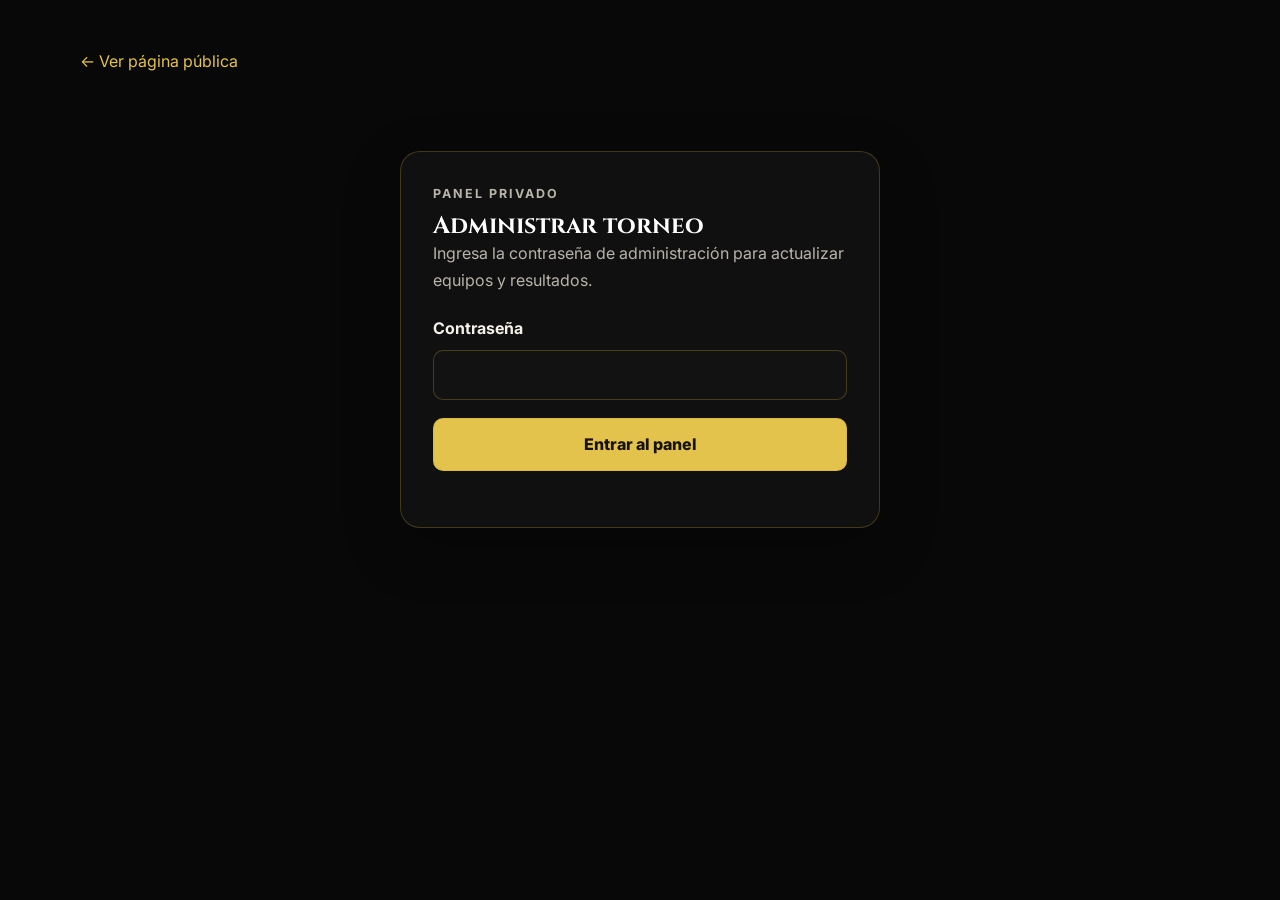
<file: admin.html>
<!doctype html>
<html lang="es">
<head>
    <meta charset="UTF-8">
    <meta name="viewport" content="width=device-width, initial-scale=1.0">
    <meta name="robots" content="noindex, nofollow">
    <title>Administrar torneo | Valhalla</title>
    <link rel="preconnect" href="https://fonts.googleapis.com">
    <link rel="preconnect" href="https://fonts.gstatic.com" crossorigin>
    <link href="https://fonts.googleapis.com/css2?family=Cinzel:wght@600;700;800&family=Inter:wght@400;500;600;700&display=swap" rel="stylesheet">
    <link rel="stylesheet" href="css/style.css">
    <link rel="stylesheet" href="css/admin.css">
</head>
<body class="admin-body">
    <main class="admin-shell">
        <a class="admin-back" href="/">← Ver página pública</a>

        <section id="loginPanel" class="admin-card admin-login">
            <p class="admin-eyebrow">PANEL PRIVADO</p>
            <h1>Administrar torneo</h1>
            <p>Ingresa la contraseña de administración para actualizar equipos y resultados.</p>
            <form id="loginForm">
                <label for="password">Contraseña</label>
                <input id="password" name="password" type="password" autocomplete="current-password" required>
                <button class="admin-primary" type="submit">Entrar al panel</button>
                <p id="loginMessage" class="admin-message" aria-live="polite"></p>
            </form>
        </section>

        <section id="dashboard" class="admin-dashboard" hidden>
            <header class="admin-header">
                <div>
                    <p class="admin-eyebrow">VALHALLA TOURNAMENT</p>
                    <h1>Resultados y brackets</h1>
                </div>
                <button id="logoutButton" class="admin-secondary" type="button">Cerrar sesión</button>
            </header>

            <section class="admin-card">
                <h2>Equipos</h2>
                <p>Esta es la lista central de participantes: escribe aquí su nombre y foto. El calendario y la sección pública usan la misma información. Los logos actuales ya están guardados dentro del sitio para que todos puedan verlos.</p>
                <div id="teamEditor" class="team-editor"></div>
            </section>

            <section class="admin-card">
                <h2>Calendario y transmisiones</h2>
                <p>Actualiza fecha, selecciona los equipos ya registrados y escribe el canal de Twitch. Cuando ese canal esté transmitiendo, el público verá <strong>EN VIVO</strong> y podrá abrirlo.</p>
                <div id="scheduleEditor" class="schedule-editor"></div>
            </section>

            <section class="admin-card">
                <h2>Rivales del pase a perdedores</h2>
                <p>El primer equipo se llena con el perdedor de la ronda inicial. Aquí eliges el segundo rival de cada pase; puedes seleccionar el equipo de reposición en todos los enfrentamientos que quieras.</p>
                <div id="passOpponentEditor" class="pass-opponent-editor"></div>
            </section>

            <section class="admin-card">
                <h2>Final de Perdedores Low Elo</h2>
                <p id="lowLoserFinalistHelp">Los dos finalistas se asignan automáticamente según los resultados del Pase Low.</p>
                <div id="lowLoserFinalistEditor"></div>
            </section>

            <section class="admin-card">
                <h2>Resultados</h2>
                <p>Los encuentros futuros se desbloquean cuando sus equipos ya estén definidos. Los cuadros de perdedores reciben solo las derrotas de la primera ronda.</p>
                <div id="matchEditor" class="match-editor"></div>
            </section>

            <section class="admin-card">
                <h2>Acomodo visual de brackets</h2>
                <p>Usa píxeles positivos para mover a la derecha o abajo; negativos para izquierda o arriba. Cada título amarillo y cada enfrentamiento se mueve de forma independiente.</p>
                <div id="layoutEditor" class="layout-editor"></div>
            </section>

            <button id="saveButton" class="admin-primary admin-save" type="button">Guardar cambios públicos</button>
            <p id="saveMessage" class="admin-message" aria-live="polite"></p>
        </section>
    </main>
    <script src="js/admin.js"></script>
</body>
</html>
</file>
<file: css/style.css>
/*==================================================
                GOOGLE FONTS
==================================================*/

:root {

    /*==============================
            COLORS
    ==============================*/

    --color-bg: #050505;
    --color-bg-secondary: #0d0d0d;
    --color-surface: rgba(20, 20, 20, 0.88);
    --color-surface-hover: rgba(30, 30, 30, 0.95);

    --color-primary: #d4af37;
    --color-primary-dark: #9c7920;
    --color-primary-light: #f4d979;

    --color-accent: #9f1f1f;
    --color-accent-light: #cf3b3b;

    --color-white: #ffffff;
    --color-text: #ededed;
    --color-text-muted: #b3b3b3;
    --color-border: rgba(212, 175, 55, 0.15);

    /*==============================
            TYPOGRAPHY
    ==============================*/

    --font-title: "Cinzel", serif;
    --font-body: "Inter", sans-serif;

    --fs-hero: clamp(3rem, 7vw, 6.5rem);
    --fs-title: clamp(2rem, 4vw, 4rem);
    --fs-subtitle: 1rem;
    --fs-body: 1rem;
    --fs-small: .875rem;

    --fw-light: 300;
    --fw-regular: 400;
    --fw-medium: 500;
    --fw-semibold: 600;
    --fw-bold: 700;
    --fw-black: 800;

    /*==============================
            SPACING
    ==============================*/

    --section-padding: 130px;
    --container-width: 1320px;

    --radius-xs: 8px;
    --radius-sm: 12px;
    --radius-md: 18px;
    --radius-lg: 28px;
    --radius-xl: 40px;

    /*==============================
            SHADOWS
    ==============================*/

    --shadow-soft:
        0 10px 35px rgba(0, 0, 0, .30);

    --shadow-card:
        0 18px 50px rgba(0, 0, 0, .45);

    --shadow-gold:
        0 0 20px rgba(212, 175, 55, .18);

    --shadow-gold-strong:
        0 0 35px rgba(212, 175, 55, .35);

    /*==============================
            TRANSITIONS
    ==============================*/

    --transition-fast: .25s ease;
    --transition: .35s ease;
    --transition-slow: .55s ease;

}


/*==================================================
                    RESET
==================================================*/

*,
*::before,
*::after {

    margin: 0;
    padding: 0;

    box-sizing: border-box;

}

html {

    scroll-behavior: smooth;
    scroll-padding-top: 90px;

}

body {

    overflow-x: hidden;

}

img {

    display: block;
    max-width: 100%;

}

picture {

    display: block;

}

a {

    color: inherit;
    text-decoration: none;

}

button,
input,
textarea,
select {

    font: inherit;
    border: none;
    outline: none;

}

button {

    cursor: pointer;
    background: transparent;

}

ul,
ol {

    list-style: none;

}

section {

    position: relative;

}

::selection {

    color: #000;
    background: var(--color-primary);

}


/*==================================================
                SCROLLBAR
==================================================*/

::-webkit-scrollbar {

    width: 10px;

}

::-webkit-scrollbar-track {

    background: #080808;

}

::-webkit-scrollbar-thumb {

    background: linear-gradient(
        180deg,
        var(--color-primary),
        var(--color-primary-dark)
    );

    border-radius: 999px;
    border: 2px solid #080808;

}

::-webkit-scrollbar-thumb:hover {

    background: var(--color-primary-light);

}


/*==================================================
                    BODY
==================================================*/

body {

    font-family: var(--font-body);
    font-size: var(--fs-body);
    font-weight: var(--fw-regular);

    line-height: 1.7;
    color: var(--color-text);

    background:
        radial-gradient(circle at top,
            rgba(212,175,55,.08),
            transparent 30%),
        radial-gradient(circle at bottom,
            rgba(159,31,31,.05),
            transparent 35%),
        var(--color-bg);

    min-height: 100vh;

    -webkit-font-smoothing: antialiased;
    -moz-osx-font-smoothing: grayscale;

    text-rendering: optimizeLegibility;

}


/*==================================================
                GLOBAL BACKGROUND
==================================================*/

.background {

    position: fixed;
    inset: 0;

    pointer-events: none;
    z-index: -2;

    background:
        radial-gradient(circle at center,
            rgba(212,175,55,.03),
            transparent 40%),
        linear-gradient(
            to bottom,
            rgba(255,255,255,.015),
            transparent 20%,
            transparent 80%,
            rgba(255,255,255,.015)
        );

}

.background::before {

    content: "";

    position: absolute;
    inset: 0;

    background-image:

        linear-gradient(
            rgba(255,255,255,.015) 1px,
            transparent 1px
        ),

        linear-gradient(
            90deg,
            rgba(255,255,255,.015) 1px,
            transparent 1px
        );

    background-size: 80px 80px;

    opacity: .20;

}

.background::after {

    content: "";

    position: absolute;

    inset: 0;

    background:

        radial-gradient(
            circle,
            transparent 0%,
            rgba(0,0,0,.15) 60%,
            rgba(0,0,0,.75) 100%
        );

}


/*==================================================
                TYPOGRAPHY
==================================================*/

h1,
h2,
h3,
h4,
h5,
h6 {

    font-family: var(--font-title);

    font-weight: var(--fw-bold);

    color: var(--color-white);

    line-height: 1.15;

}

p {

    color: var(--color-text-muted);

}


/*==================================================
                CONTAINER
==================================================*/

.container {

    width: min(
        calc(100% - 48px),
        var(--container-width)
    );

    margin-inline: auto;

}

section {

    padding-block: var(--section-padding);

}

@media (max-width: 992px) {

    :root {

        --section-padding: 100px;

    }

}

@media (max-width: 768px) {

    :root {

        --section-padding: 80px;

    }

    .container {

        width: min(
            calc(100% - 32px),
            var(--container-width)
        );

    }

}

@media (max-width: 480px) {

    .container {

        width: calc(100% - 24px);

    }

}

/*==================================================
                    NAVBAR
==================================================*/

.navbar {

    position: fixed;

    top: 0;
    left: 0;

    width: 100%;

    z-index: 999999;

    padding: 22px 0;

    border-bottom: 1px solid transparent;

    background: #050505;

}

.navbar.scrolled {

    padding: 14px 0;

    background: #050505;

    backdrop-filter: none;

    border-bottom: 1px solid var(--color-border);

    box-shadow:
        0 18px 45px rgba(0, 0, 0, .45);

}


.navbar::before {

    content: "";

    position: absolute;

    inset: 0;

    z-index: -1;

    background:

        linear-gradient(
            90deg,
            transparent,
            rgba(212,175,55,.05),
            transparent
        );

    opacity: 0;

    pointer-events: none;

}


.navbar.scrolled::before {

    opacity: 1;

}


.navbar-container {

    position: relative;

    z-index: 1;

    display: flex;

    align-items: center;

    justify-content: space-between;

    gap: 40px;

}

/*==================================================
            NAVBAR — CAPA SUPERIOR ABSOLUTA
==================================================*/

.navbar {

    position: fixed;

    top: 0;
    left: 0;

    width: 100%;

    z-index: 999999 !important;

    background: #050505 !important;

}

/*==================================================
                    LOGO
==================================================*/

.logo {

    display: flex;

    align-items: center;

    gap: 18px;

    flex-shrink: 0;

}

.logo img {

    width: 200px;
    height: 200px;

    object-fit: contain;

    filter:
        drop-shadow(0 0 12px rgba(212,175,55,.18));

    transition:
        transform .45s ease,
        filter .45s ease;

}

.logo:hover img {

    transform:
        rotate(-6deg)
        scale(1.05);

    filter:
        drop-shadow(0 0 18px rgba(212,175,55,.40));

}

.logo h1 {

    font-size: clamp(1.8rem,2vw,2.6rem);

    letter-spacing: 2px;

    margin-bottom: 2px;

}

.logo span {

    display: block;

    font-size: .95rem;

    color: var(--color-text-muted);

    letter-spacing: .5px;

}

/*==================================================
                NAVIGATION LINKS
==================================================*/

.nav-links {

    display: flex;

    align-items: center;

    gap: 12px;

}

.nav-links li {

    position: relative;

}

.nav-links a {

    position: relative;

    display: inline-flex;

    align-items: center;
    justify-content: center;

    padding: 12px 18px;

    font-size: .95rem;

    font-weight: var(--fw-semibold);

    letter-spacing: .3px;

    color: var(--color-text);

    transition:

        color var(--transition),
        transform var(--transition);

}

.nav-links a::before {

    content: "";

    position: absolute;

    left: 50%;
    bottom: 2px;

    transform:
        translateX(-50%)
        scaleX(0);

    width: 75%;
    height: 2px;

    border-radius: 999px;

    background:

        linear-gradient(
            90deg,
            transparent,
            var(--color-primary),
            transparent
        );

    transform-origin: center;

    transition:
        transform .35s ease;

}

.nav-links a::after {

    content: "";

    position: absolute;

    inset: 6px;

    border-radius: 999px;

    background:

        radial-gradient(
            circle,
            rgba(212,175,55,.10),
            transparent 75%
        );

    opacity: 0;

    transition: opacity .35s ease;

    z-index: -1;

}

.nav-links a:hover {

    color: var(--color-primary);

    transform: translateY(-2px);

}

.nav-links a:hover::before {

    transform:
        translateX(-50%)
        scaleX(1);

}

.nav-links a:hover::after {

    opacity: 1;

}

.nav-links a.hover {

    color: var(--color-primary);

}

.nav-links a.hover::before {

    transform:
        translateX(-50%)
        scaleX(1);

}


/*==================================================
                MOBILE PLACEHOLDERS
==================================================*/

.menu-toggle {

    display: none;

    width: 50px;
    height: 50px;

    border-radius: 12px;

    align-items: center;
    justify-content: center;

    color: var(--color-primary);

    background: rgba(255,255,255,.03);

    border: 1px solid var(--color-border);

    transition: var(--transition);

}

.menu-toggle:hover {

    background: rgba(212,175,55,.08);

    border-color: rgba(212,175,55,.35);

}

.menu-toggle i {

    font-size: 1.2rem;

}


/*==================================================
                RESPONSIVE NAVBAR
==================================================*/

@media (max-width:1100px){

    .navbar-container{

        gap:25px;

    }

    .logo img{

        width:60px;
        height:60px;

    }

    .logo h1{

        font-size:1.8rem;

    }

    .nav-links{

        gap:2px;

    }

    .nav-links a{

        padding:12px 14px;
        font-size:.9rem;

    }

}

@media (max-width:880px){

    .navbar{

        padding:18px 0;

    }

    .navbar-container{

        flex-direction:column;

        gap:18px;

    }

    .nav-links{

        flex-wrap:wrap;

        justify-content:center;

    }

}

@media (max-width:640px){

    .navbar{

        padding:12px 0;

    }

    .navbar-container{

        gap:10px;

    }

    .logo{

        flex-direction:row;

        gap:12px;

    }

    .logo img{

        width:44px;
        height:44px;

    }

    .logo h1{

        font-size:1.65rem;

    }

    .logo span{

        font-size:.88rem;

    }

    .nav-links{

        display:grid;

        grid-template-columns:repeat(4, minmax(0, 1fr));

        width:100%;

        gap:0;

    }

    .nav-links li{

        min-width:0;

    }

    .nav-links a{

        display:flex;

        width:100%;

        padding:10px 2px;

        font-size:clamp(.72rem, 3.4vw, .85rem);

        white-space:nowrap;

    }

}

/*==================================================
                    HERO
==================================================*/

.hero {

    position: relative;

    display: flex;

    align-items: center;

    justify-content: center;

    min-height: 100vh;

    overflow: hidden;

    isolation: isolate;

    padding-top: 120px;

}


/*==================================================
                HERO BACKGROUND
==================================================*/

.hero::before {

    content: "";

    position: absolute;
    inset: 0;

    background:

        linear-gradient(
            rgba(5,5,5,.55),
            rgba(5,5,5,.85)
        ),

        radial-gradient(
            circle at top,
            rgba(212,175,55,.08),
            transparent 35%
        ),

        radial-gradient(
            circle at bottom,
            rgba(159,31,31,.10),
            transparent 45%
        );

    z-index: -2;

}

.hero::after {

    content: "";

    position: absolute;

    inset: 0;

    background:

        radial-gradient(
            circle,
            transparent 45%,
            rgba(0,0,0,.65) 100%
        );

    z-index: -1;

}


/*==================================================
                HERO GLOW EFFECTS
==================================================*/

.hero .hero-glow,
.hero .hero-glow-left,
.hero .hero-glow-right{

    position:absolute;

    border-radius:50%;

    filter:blur(120px);

    pointer-events:none;

}

.hero .hero-glow{

    width:520px;
    height:520px;

    top:-180px;
    left:50%;

    transform:translateX(-50%);

    background:rgba(212,175,55,.12);

    animation:heroPulse 8s ease-in-out infinite;

}

.hero .hero-glow-left{

    width:320px;
    height:320px;

    bottom:-120px;
    left:-80px;

    background:rgba(159,31,31,.10);

}

.hero .hero-glow-right{

    width:320px;
    height:320px;

    top:20%;

    right:-80px;

    background:rgba(212,175,55,.08);

}


/*==================================================
                HERO CONTENT
==================================================*/

.hero-content{

    position:relative;

    display:flex;

    flex-direction:column;

    align-items:center;

    justify-content:center;

    text-align:center;

    max-width:900px;

    z-index:2;

}

.hero-subtitle{

    display:inline-flex;

    align-items:center;

    gap:12px;

    padding:10px 22px;

    margin-bottom:26px;

    border-radius:999px;

    border:1px solid rgba(212,175,55,.25);

    background:rgba(255,255,255,.03);

    color:var(--color-primary);

    font-size:.85rem;

    letter-spacing:4px;

    font-weight:700;

    text-transform:uppercase;

    backdrop-filter:blur(12px);

}

.hero-subtitle::before,
.hero-subtitle::after{

    content:"";

    width:24px;
    height:1px;

    background:var(--color-primary);

    opacity:.7;

}

.hero-content h2{

    font-size:var(--fs-hero);

    font-weight:800;

    line-height:.9;

    letter-spacing:8px;

    text-transform:uppercase;

    margin-bottom:30px;

    color:var(--color-white);

    text-shadow:

        0 0 10px rgba(255,255,255,.08),

        0 0 30px rgba(212,175,55,.12),

        0 0 70px rgba(212,175,55,.08);

}

.hero-content p{

    width:min(700px,100%);

    margin-inline:auto;

    margin-bottom:42px;

    font-size:1.15rem;

    line-height:2;

    color:var(--color-text-muted);

}

.hero-content>*{

    animation:heroFadeUp .9s ease both;

}

.hero-content>*:nth-child(1){

    animation-delay:.15s;

}

.hero-content>*:nth-child(2){

    animation-delay:.3s;

}

.hero-content>*:nth-child(3){

    animation-delay:.45s;

}

.hero-content>*:nth-child(4){

    animation-delay:.6s;

}

.hero-content>*:nth-child(5){

    animation-delay:.8s;

}


/*==================================================
                DECORATIVE ELEMENTS
==================================================*/

.hero::before{

    background-image:

        linear-gradient(rgba(255,255,255,.015) 1px, transparent 1px),

        linear-gradient(90deg, rgba(255,255,255,.015) 1px, transparent 1px),

        linear-gradient(rgba(5,5,5,.55), rgba(5,5,5,.85));

    background-size:

        90px 90px,

        90px 90px,

        cover;

}

.hero-content::before{

    content:"";

    position:absolute;

    width:260px;
    height:260px;

    border:1px solid rgba(212,175,55,.08);

    border-radius:50%;

    top:-90px;

    left:50%;

    transform:translateX(-50%);

    z-index:-1;

}

.hero-content::after{

    content:"";

    position:absolute;

    width:420px;
    height:420px;

    border-radius:50%;

    border:1px solid rgba(212,175,55,.04);

    left:50%;

    top:-170px;

    transform:translateX(-50%);

    z-index:-1;

}


/*==================================================
                RESPONSIVE HERO
==================================================*/

@media (max-width:992px){

    .hero{

        min-height:auto;

        padding-top:180px;
        padding-bottom:120px;

    }

    .hero-content h2{

        letter-spacing:5px;

    }

    .hero-content p{

        font-size:1.05rem;

    }

}

@media (max-width:768px){

    .hero{

        padding-top:170px;
        padding-bottom:90px;

    }

    .hero-subtitle{

        letter-spacing:2px;

        padding:10px 18px;

    }

    .hero-content h2{

        margin-bottom:22px;

    }

    .hero-content p{

        font-size:1rem;

        line-height:1.9;

        margin-bottom:36px;

    }

}

@media (max-width:480px){

    .hero-content h2{

        letter-spacing:2px;

    }

    .hero-subtitle{

        font-size:.75rem;

    }

    .hero-content p{

        font-size:.95rem;

    }

}

@media (max-width:640px){

    .hero{

        padding-top:160px;
        padding-bottom:72px;

    }

    .hero-subtitle{

        margin-bottom:18px;

    }

    .hero-content h2{

        margin-bottom:18px;

    }

}

/*==================================================
            HERO BUTTONS
==================================================*/

.hero-buttons {

    display: flex;

    align-items: center;

    justify-content: center;

    flex-wrap: wrap;

    gap: 22px;

}

.primary-btn,
.secondary-btn {

    position: relative;

    display: inline-flex;

    align-items: center;

    justify-content: center;

    min-width: 220px;

    padding: 16px 34px;

    overflow: hidden;

    border-radius: 999px;

    font-size: .95rem;

    font-weight: var(--fw-bold);

    letter-spacing: 1px;

    text-transform: uppercase;

    transition:
        transform .35s ease,
        box-shadow .35s ease,
        border-color .35s ease,
        color .35s ease,
        background .35s ease;

}

.primary-btn::before,
.secondary-btn::before {

    content: "";

    position: absolute;

    inset: 0;

    transform: translateX(-105%) skewX(-25deg);

    background:

        linear-gradient(
            120deg,
            transparent,
            rgba(255,255,255,.35),
            transparent
        );

    transition: transform .8s ease;

}

.primary-btn:hover::before,
.secondary-btn:hover::before {

    transform: translateX(130%) skewX(-25deg);

}


/*==================================================
                PRIMARY BUTTON
==================================================*/

.primary-btn {

    color: #111;

    background:

        linear-gradient(
            135deg,
            var(--color-primary-light),
            var(--color-primary)
        );

    box-shadow:

        0 12px 35px rgba(212,175,55,.22),

        inset 0 1px 1px rgba(255,255,255,.45);

}

.primary-btn:hover {

    transform:

        translateY(-5px)
        scale(1.02);

    box-shadow:

        0 20px 50px rgba(212,175,55,.35),

        0 0 30px rgba(212,175,55,.25);

}

.primary-btn:active {

    transform: scale(.98);

}


/*==================================================
                SECONDARY BUTTON
==================================================*/

.secondary-btn {

    color: var(--color-white);

    border: 1px solid rgba(212,175,55,.30);

    background:

        rgba(255,255,255,.03);

    backdrop-filter: blur(12px);

}

.secondary-btn:hover {

    color: var(--color-primary);

    border-color: rgba(212,175,55,.70);

    background:

        rgba(212,175,55,.08);

    transform:

        translateY(-5px);

    box-shadow:

        0 18px 45px rgba(0,0,0,.35),

        0 0 22px rgba(212,175,55,.18);

}


/*==================================================
            SCROLL INDICATOR
==================================================*/

.scroll-indicator {

    display: flex;

    align-items: center;

    justify-content: center;

    margin-top: 70px;

    width: 58px;

    height: 58px;

    border-radius: 50%;

    border: 1px solid rgba(212,175,55,.20);

    background:

        rgba(255,255,255,.03);

    backdrop-filter: blur(12px);

    animation:

        floatIndicator 2.6s ease-in-out infinite;

}

.scroll-indicator i {

    color: var(--color-primary);

    font-size: 1.2rem;

    animation:

        bounceArrow 1.8s infinite;

}


/*==================================================
            HERO ANIMATIONS
==================================================*/

@keyframes heroFadeUp {

    from {

        opacity: 0;

        transform:

            translateY(45px);

    }

    to {

        opacity: 1;

        transform:

            translateY(0);

    }

}

@keyframes heroPulse {

    0% {

        transform:

            translateX(-50%)
            scale(1);

        opacity: .45;

    }

    50% {

        transform:

            translateX(-50%)
            scale(1.12);

        opacity: .70;

    }

    100% {

        transform:

            translateX(-50%)
            scale(1);

        opacity: .45;

    }

}

@keyframes floatIndicator {

    0%,
    100% {

        transform:

            translateY(0);

    }

    50% {

        transform:

            translateY(-10px);

    }

}

@keyframes bounceArrow {

    0%,
    100% {

        transform:

            translateY(0);

    }

    50% {

        transform:

            translateY(8px);

    }

}


/*==================================================
            BUTTON RESPONSIVE
==================================================*/

@media (max-width:768px){

    .hero-buttons{

        flex-direction:column;

        width:100%;

    }

    .primary-btn,
    .secondary-btn{

        width:min(100%,340px);

    }

    .scroll-indicator{

        margin-top:50px;

    }

}

@media (max-width:480px){

    .primary-btn,
    .secondary-btn{

        min-width:unset;

        width:100%;

        padding:15px 22px;

        font-size:.85rem;

    }

}

/*==================================================
                SECTION TITLE
==================================================*/

.section-title {

    display: flex;

    flex-direction: column;

    align-items: center;

    text-align: center;

    margin-bottom: 70px;

    position: relative;

}

.section-title::before {

    content: "";

    width: 80px;

    height: 2px;

    margin-bottom: 22px;

    background: linear-gradient(
        90deg,
        transparent,
        var(--color-primary),
        transparent
    );

    box-shadow: 0 0 18px rgba(212,175,55,.35);

}

.section-title h2 {

    position: relative;

    font-size: clamp(2rem, 4vw, 3.8rem);

    letter-spacing: 3px;

    text-transform: uppercase;

    margin-bottom: 18px;

}

.section-title h2::after {

    content: "";

    position: absolute;

    left: 50%;

    bottom: -14px;

    transform: translateX(-50%);

    width: 90px;

    height: 4px;

    border-radius: 999px;

    background: linear-gradient(
        90deg,
        transparent,
        var(--color-primary),
        transparent
    );

}

.section-title p {

    max-width: 700px;

    margin-top: 18px;

    font-size: 1.05rem;

    color: var(--color-text-muted);

    line-height: 1.9;

}


/*==================================================
                COUNTDOWN
==================================================*/

.countdown {

    position: relative;

    overflow: hidden;

}

.countdown::before {

    content: "";

    position: absolute;

    inset: 0;

    background:

        radial-gradient(
            circle at center,
            rgba(212,175,55,.05),
            transparent 55%
        );

    pointer-events: none;

}

.countdown-grid {

    display: grid;

    grid-template-columns: repeat(4, 1fr);

    gap: 30px;

}

.time-card {

    position: relative;

    overflow: hidden;

    display: flex;

    flex-direction: column;

    align-items: center;

    justify-content: center;

    min-height: 220px;

    border-radius: var(--radius-lg);

    border: 1px solid rgba(212,175,55,.12);

    background:

        linear-gradient(
            180deg,
            rgba(255,255,255,.05),
            rgba(255,255,255,.015)
        );

    backdrop-filter: blur(14px);

    transition:
        transform .4s ease,
        border-color .4s ease,
        box-shadow .4s ease;

}

.time-card::before {

    content: "";

    position: absolute;

    inset: 0;

    background:

        linear-gradient(
            135deg,
            rgba(212,175,55,.08),
            transparent 45%
        );

    opacity: 0;

    transition: opacity .4s ease;

}

.time-card:hover {

    transform: translateY(-10px);

    border-color: rgba(212,175,55,.35);

    box-shadow:

        0 20px 45px rgba(0,0,0,.35),

        0 0 30px rgba(212,175,55,.15);

}

.time-card:hover::before {

    opacity: 1;

}

.time-card span {

    font-family: var(--font-title);

    font-size: clamp(3rem, 5vw, 4.8rem);

    font-weight: 800;

    color: var(--color-primary);

    line-height: 1;

    text-shadow:

        0 0 18px rgba(212,175,55,.18);

}

.time-card small {

    margin-top: 16px;

    font-size: .95rem;

    letter-spacing: 2px;

    text-transform: uppercase;

    color: var(--color-text-muted);

}


/*==================================================
                RESPONSIVE
==================================================*/

@media (max-width:992px){

    .countdown-grid{

        grid-template-columns:repeat(2,1fr);

    }

}

@media (max-width:576px){

    .section-title{

        margin-bottom:50px;

    }

    .countdown-grid{

        grid-template-columns:1fr;

        gap:20px;

    }

    .time-card{

        min-height:170px;

    }

}

/*==================================================
                MATCH SCHEDULE
==================================================*/

.schedule {

    position: relative;

    overflow: hidden;

}

.schedule::before {

    content: "";

    position: absolute;
    inset: 0;

    pointer-events: none;

    background:

        radial-gradient(
            circle at top,
            rgba(212,175,55,.04),
            transparent 45%
        );

}

.schedule-group {

    position: relative;

    margin-bottom: 90px;

}

.schedule-group:last-child {

    margin-bottom: 0;

}


/*==================================================
                GROUP HEADER
==================================================*/

.group-header {

    display: inline-flex;

    align-items: center;

    gap: 16px;

    margin-bottom: 35px;

    padding: 16px 28px;

    border-radius: 999px;

    border: 1px solid rgba(212,175,55,.20);

    background:

        linear-gradient(
            135deg,
            rgba(212,175,55,.10),
            rgba(255,255,255,.02)
        );

    backdrop-filter: blur(12px);

    box-shadow:

        0 12px 30px rgba(0,0,0,.25);

}

.group-header.low {

    border-color: rgba(180,180,180,.18);

    background:

        linear-gradient(
            135deg,
            rgba(255,255,255,.06),
            rgba(255,255,255,.015)
        );

}

.group-header h2 {

    display: flex;

    align-items: center;

    gap: 14px;

    font-size: 1.3rem;

    letter-spacing: 2px;

    text-transform: uppercase;

}

.group-header i {

    color: var(--color-primary);

    font-size: 1.15rem;

}

.group-header.low i {

    color: #d4d4d4;

}


/*==================================================
                MATCH GRID
==================================================*/

.matches {

    display: grid;

    gap: 24px;

}


/*==================================================
                MATCH CARD
==================================================*/

.match-card {

    position: relative;

    overflow: hidden;

    display: grid;

    grid-template-columns: 150px 1fr 170px;

    align-items: center;

    gap: 35px;

    padding: 28px 32px;

    border-radius: var(--radius-md);

    border: 1px solid rgba(212,175,55,.12);

    background:

        linear-gradient(
            145deg,
            rgba(255,255,255,.045),
            rgba(255,255,255,.015)
        );

    backdrop-filter: blur(16px);

    transition:
        transform .35s ease,
        border-color .35s ease,
        box-shadow .35s ease;

}

.match-card::before {

    content: "";

    position: absolute;

    left: 0;
    top: 0;

    width: 4px;
    height: 100%;

    background: var(--color-primary);

    transform: scaleY(0);

    transform-origin: top;

    transition: transform .35s ease;

}

.match-card:hover {

    transform:

        translateY(-8px);

    border-color: rgba(212,175,55,.35);

    box-shadow:

        0 18px 45px rgba(0,0,0,.35),

        0 0 30px rgba(212,175,55,.10);

}

.match-card:hover::before {

    transform: scaleY(1);

}


/*==================================================
                MATCH DATE
==================================================*/

.match-date {

    display: flex;

    flex-direction: column;

    align-items: center;

    justify-content: center;

    gap: 6px;

}

.match-hour {

    font-family: var(--font-title);

    font-size: 2rem;

    font-weight: 700;

    color: var(--color-primary);

}

.match-date small {

    font-size: .9rem;

    letter-spacing: 2px;

    text-transform: uppercase;

    color: var(--color-text-muted);

}


/*==================================================
                TEAMS
==================================================*/

.match-teams {

    display: flex;

    align-items: center;

    justify-content: space-between;

    gap: 20px;

}

.match-upcoming-only {
    justify-content: center;
    min-height: 58px;
    color: var(--color-text-muted);
    font-family: var(--font-title);
    letter-spacing: 2px;
}

.team {

    display: flex;

    align-items: center;

    gap: 16px;

    flex: 1;

}

.team:last-child {

    justify-content: flex-end;

    text-align: right;

}

.team img {

    width: calc(58px * var(--team-logo-size, 1));
    height: calc(58px * var(--team-logo-size, 1));

    object-fit: contain;

    transition:

        transform .35s ease,
        filter .35s ease;

}

.match-card:hover .team img {

    transform: scale(1.08);

    filter: drop-shadow(0 0 12px rgba(212,175,55,.28));

}

.team span {

    font-weight: 600;

    color: var(--color-white);

    font-size: 1rem;

}

.vs {

    display: flex;

    align-items: center;

    justify-content: center;

    width: 54px;
    height: 54px;

    border-radius: 50%;

    font-size: .9rem;

    font-weight: 800;

    color: var(--color-primary);

    border: 1px solid rgba(212,175,55,.25);

    background: rgba(255,255,255,.03);

}


/*==================================================
                MATCH STATUS
==================================================*/

.match-status {

    display: flex;

    flex-direction: column;

    align-items: flex-end;

    gap: 12px;

}

.bo {

    padding: 8px 16px;

    border-radius: 999px;

    background: rgba(212,175,55,.12);

    color: var(--color-primary);

    font-size: .8rem;

    font-weight: 700;

    letter-spacing: 1px;

}

.status {

    padding: 9px 16px;

    border-radius: 999px;

    font-size: .82rem;

    font-weight: 700;

    letter-spacing: 1px;

    text-transform: uppercase;

}

.status.upcoming {

    color: #79d77b;

    background: rgba(79,181,96,.14);

    border: 1px solid rgba(79,181,96,.20);

}

.status.live {
    color: #ff5c5c;
    background: rgba(255, 50, 50, .14);
    border: 1px solid rgba(255, 50, 50, .20);
}

/*==================================================
                RESPONSIVE
==================================================*/

@media (max-width:992px){

    .match-card{

        grid-template-columns:1fr;

        gap:26px;

        text-align:center;

    }

    .match-date,
    .match-status{

        align-items:center;

    }

    .match-teams{

        flex-direction:column;

        gap:22px;

    }

    .team,
    .team:last-child{

        justify-content:center;

        text-align:center;

    }

}

@media (max-width:576px){

    .group-header{

        width:100%;

        justify-content:center;

    }

    .match-card{

        padding:22px;

    }

    .team{

        flex-direction:column;

    }

    .vs{

        width:46px;
        height:46px;

    }

}

/*==================================================
                TEAMS SECTION
==================================================*/

.teams-section {

    position: relative;

    overflow: hidden;

}

.teams-section::before {

    content: "";

    position: absolute;

    inset: 0;

    pointer-events: none;

    background:

        radial-gradient(
            circle at center,
            rgba(212,175,55,.04),
            transparent 60%
        );

}

.teams-grid {

    display: grid;

    grid-template-columns: repeat(4, 1fr);

    gap: 28px;

}


/*==================================================
                TEAM CARD
==================================================*/

.team-item {

    position: relative;

    overflow: hidden;

    display: flex;

    flex-direction: column;

    align-items: center;

    justify-content: center;

    text-align: center;

    padding: 38px 24px;

    border-radius: var(--radius-lg);

    border: 1px solid rgba(212,175,55,.12);

    background:

        linear-gradient(
            160deg,
            rgba(255,255,255,.05),
            rgba(255,255,255,.015)
        );

    backdrop-filter: blur(14px);

    transition:
        transform .4s ease,
        box-shadow .4s ease,
        border-color .4s ease;

}

.team-item::before {

    content: "";

    position: absolute;

    inset: 0;

    background:

        linear-gradient(
            135deg,
            rgba(212,175,55,.10),
            transparent 55%
        );

    opacity: 0;

    transition: opacity .4s ease;

}

.team-item::after {

    content: "";

    position: absolute;

    top: -80px;
    right: -80px;

    width: 180px;
    height: 180px;

    border-radius: 50%;

    background: rgba(212,175,55,.05);

    filter: blur(45px);

}

.team-item:hover {

    transform:

        translateY(-12px);

    border-color: rgba(212,175,55,.35);

    box-shadow:

        0 20px 45px rgba(0,0,0,.35),

        0 0 28px rgba(212,175,55,.14);

}

.team-item:hover::before {

    opacity: 1;

}


/*==================================================
                TEAM IMAGE
==================================================*/

.team-item img {

    position: relative;

    width: calc(120px * var(--team-logo-size, 1));
    height: calc(120px * var(--team-logo-size, 1));

    object-fit: contain;

    margin-bottom: 26px;

    transition:

        transform .45s ease,
        filter .45s ease;

}

.team-item:hover img {

    transform:

        scale(1.12)
        rotate(-4deg);

    filter:

        drop-shadow(0 0 18px rgba(212,175,55,.35));

}


/*==================================================
                TEAM NAME
==================================================*/

.team-item h3 {

    position: relative;

    font-size: 1.4rem;

    letter-spacing: 1px;

    text-transform: uppercase;

    color: var(--color-white);

    transition:

        color .35s ease,
        letter-spacing .35s ease;

}

.team-item:hover h3 {

    color: var(--color-primary);

    letter-spacing: 2px;

}


/*==================================================
                FOOTER
==================================================*/

.footer {

    position: relative;

    overflow: hidden;

    padding: 90px 0 45px;

    border-top: 1px solid rgba(212,175,55,.10);

    background:

        linear-gradient(
            180deg,
            rgba(255,255,255,.02),
            rgba(0,0,0,.45)
        );

}

.footer::before {

    content: "";

    position: absolute;

    inset: 0;

    pointer-events: none;

    background:

        radial-gradient(
            circle at top,
            rgba(212,175,55,.05),
            transparent 50%
        );

}

.footer-content {

    display: flex;

    flex-direction: column;

    align-items: center;

    text-align: center;

}

.footer-content img {

    width: 270px;

    margin-bottom: 22px;

    filter:

        drop-shadow(0 0 20px rgba(212,175,55,.25));

}

.footer-content h2 {

    font-size: 2rem;

    letter-spacing: 3px;

    margin-bottom: 8px;

}

.footer-content p {

    color: var(--color-text-muted);

    margin-bottom: 28px;

}


/*==================================================
                SOCIAL LINKS
==================================================*/

.social-links {

    display: flex;

    align-items: center;

    justify-content: center;

    gap: 18px;

    margin-bottom: 28px;

}

.social-links a {

    display: flex;

    align-items: center;

    justify-content: center;

    width: 56px;
    height: 56px;

    border-radius: 50%;

    border: 1px solid rgba(212,175,55,.15);

    background: rgba(255,255,255,.03);

    color: var(--color-text);

    font-size: 1.2rem;

    transition:
        transform .35s ease,
        border-color .35s ease,
        color .35s ease,
        box-shadow .35s ease;

}

.social-links a:hover {

    transform:

        translateY(-6px);

    color: var(--color-primary);

    border-color: rgba(212,175,55,.45);

    box-shadow:

        0 0 25px rgba(212,175,55,.18);

}

.footer span {

    font-size: .9rem;

    color: #8c8c8c;

}

/* Pie con socios a los lados y el torneo al centro. */
.footer-content {
    display: grid;
    grid-template-columns: minmax(0, 1fr) minmax(260px, 1.2fr) minmax(0, 1fr);
    align-items: center;
    gap: 40px;
}

.footer-center,
.footer-partner {
    display: flex;
    flex-direction: column;
    align-items: center;
}

.footer-partner { gap: 20px; }

/* Athena y Relay usan imágenes con proporciones distintas. Se les reserva el
   mismo lienzo para que sus logos y sus botones queden sobre las mismas líneas. */
.footer-partner > img {
    width: 270px;
    height: 110px;
    margin-bottom: 0;
    object-fit: contain;
    object-position: center;
}

.footer-partner-logo {
    display: grid;
    place-items: center;
    min-width: 170px;
    min-height: 64px;
    padding: 10px 18px;
    border: 1px solid rgba(212,175,55,.26);
    border-radius: 12px;
    color: var(--color-primary);
    font-family: var(--font-title);
    font-size: 1.4rem;
    font-weight: 800;
    letter-spacing: .15em;
    background: rgba(255,255,255,.025);
}

.footer-partner .social-links { margin-bottom: 0; }

@media (max-width: 768px) {
    .footer-content { grid-template-columns: 1fr; gap: 32px; }
    .footer-center { order: 1; }
    .footer-relay { order: 3; }
}

@media (max-width: 500px) {
        .footer-content { grid-template-columns: 1fr; gap: 32px; }
        .footer-athena { order: 2; }
}

/*==================================================
                RESPONSIVE
==================================================*/

@media (max-width:1100px){

    .teams-grid{

        grid-template-columns:repeat(3,1fr);

    }

}

@media (max-width:768px){

    .teams-grid{

        grid-template-columns:repeat(2,1fr);

        gap:20px;

    }

}

@media (max-width:480px){

    .teams-grid{

        grid-template-columns:1fr;

    }

    .team-item{

        padding:30px 20px;

    }

    .team-item img{

        width:95px;
        height:95px;

    }

    .footer{

        padding:70px 0 35px;

    }

}

/*==================================================
                REVEAL ANIMATIONS
==================================================*/

.reveal {

    opacity: 0;

    transform: translateY(70px);

    transition:

        opacity .9s ease,

        transform .9s cubic-bezier(.22,1,.36,1);

    will-change: transform, opacity;

}

.reveal.active {

    opacity: 1;

    transform: translateY(0);

}

.reveal-left {

    opacity: 0;

    transform: translateX(-80px);

    transition:

        opacity .9s ease,

        transform .9s cubic-bezier(.22,1,.36,1);

}

.reveal-left.active {

    opacity: 1;

    transform: translateX(0);

}

.reveal-right {

    opacity: 0;

    transform: translateX(80px);

    transition:

        opacity .9s ease,

        transform .9s cubic-bezier(.22,1,.36,1);

}

.reveal-right.active {

    opacity: 1;

    transform: translateX(0);

}

.reveal-scale {

    opacity: 0;

    transform: scale(.92);

    transition:

        opacity .9s ease,

        transform .9s cubic-bezier(.22,1,.36,1);

}

.reveal-scale.active {

    opacity: 1;

    transform: scale(1);

}


/*==================================================
                GLOBAL HOVER HELPERS
==================================================*/

.glow-hover {

    transition:

        transform .35s ease,

        box-shadow .35s ease,

        border-color .35s ease;

}

.glow-hover:hover {

    transform: translateY(-8px);

    box-shadow:

        0 18px 45px rgba(0,0,0,.35),

        0 0 25px rgba(212,175,55,.18);

}


/*==================================================
                GLASS PANEL
==================================================*/

.glass {

    background:

        linear-gradient(
            180deg,
            rgba(255,255,255,.05),
            rgba(255,255,255,.015)
        );

    border: 1px solid rgba(212,175,55,.12);

    backdrop-filter: blur(14px);

    -webkit-backdrop-filter: blur(14px);

}


/*==================================================
                GOLD DIVIDER
==================================================*/

.divider {

    width: 120px;

    height: 2px;

    margin-inline: auto;

    background:

        linear-gradient(
            90deg,
            transparent,
            var(--color-primary),
            transparent
        );

    box-shadow:

        0 0 16px rgba(212,175,55,.30);

}


/*==================================================
                UTILITIES
==================================================*/

.text-center {

    text-align: center;

}

.text-gold {

    color: var(--color-primary);

}

.text-muted {

    color: var(--color-text-muted);

}

.mb-0 {

    margin-bottom: 0;

}

.mb-1 {

    margin-bottom: 1rem;

}

.mb-2 {

    margin-bottom: 2rem;

}

.mb-3 {

    margin-bottom: 3rem;

}

.w-100 {

    width: 100%;

}

.hidden {

    display: none !important;

}

.fade {

    opacity: 0;

}

.visible {

    opacity: 1;

}


/*==================================================
                REDUCED MOTION
==================================================*/

@media (prefers-reduced-motion: reduce) {

    * {

        animation-duration: .01ms !important;

        animation-iteration-count: 1 !important;

        transition-duration: .01ms !important;

        scroll-behavior: auto !important;

    }

}

/* ==================================================
                TWITCH LIVE STATUS
================================================== */

/* Estado EN VIVO */
.status.live {
    background: rgba(120, 0, 0, 0.35);
    border: 1px solid #ff3333;
    color: #ff5555;
}

/* Botón cuando está EN VIVO */
.match-button.is-live {
    border-color: transparent;
    box-shadow: none;
    transform: translateX(-32px);
}

/* Punto indicador EN VIVO */
.status-dot.live {
    background: #ff3333;
    box-shadow: 0 0 8px rgba(255, 0, 0, 0.8);
}
</file>
<file: css/admin.css>
.admin-body {
    min-height: 100vh;
    margin: 0;
    background: #080808;
    color: #f5f1e8;
    font-family: "Inter", sans-serif;
}

.admin-shell {
    width: min(1120px, calc(100% - 32px));
    margin: 0 auto;
    padding: 48px 0 80px;
}

.admin-back, .admin-secondary {
    color: #e3c34b;
    text-decoration: none;
}

.admin-card {
    margin-top: 24px;
    padding: 32px;
    border: 1px solid rgba(212, 175, 55, .25);
    border-radius: 20px;
    background: rgba(255, 255, 255, .035);
    box-shadow: 0 20px 55px rgba(0, 0, 0, .25);
}

.admin-login { max-width: 480px; margin: 76px auto 0; }
.admin-eyebrow { margin: 0 0 8px; color: #e3c34b; font-size: .78rem; font-weight: 700; letter-spacing: .16em; }
.admin-header { display: flex; align-items: center; justify-content: space-between; gap: 20px; margin-top: 32px; }
.admin-header h1, .admin-card h1, .admin-card h2 { font-family: "Cinzel", serif; }
.admin-card p { color: #b9b4aa; line-height: 1.65; }
.admin-card label { display: block; margin: 22px 0 8px; font-weight: 700; }
.admin-card input, .admin-card select {
    box-sizing: border-box;
    width: 100%;
    min-height: 44px;
    padding: 10px 12px;
    border: 1px solid rgba(212, 175, 55, .28);
    border-radius: 10px;
    background: #121212;
    color: #f5f1e8;
    font: inherit;
}

.admin-primary, .admin-secondary {
    border: 1px solid rgba(212, 175, 55, .5);
    border-radius: 10px;
    padding: 12px 18px;
    background: #e3c34b;
    color: #17130a;
    cursor: pointer;
    font-weight: 800;
}

.admin-secondary { background: transparent; color: #e3c34b; }
.admin-login .admin-primary { width: 100%; margin-top: 18px; }
.admin-save { display: block; width: min(360px, 100%); margin: 28px auto 0; }
.admin-message { min-height: 24px; color: #f1d36e; }
.team-editor { display: grid; grid-template-columns: repeat(2, minmax(0, 1fr)); gap: 28px; }
.team-group h3, .match-group h3 { color: #e3c34b; font-family: "Cinzel", serif; }
.team-grid { display: grid; grid-template-columns: repeat(2, minmax(0, 1fr)); gap: 10px; }
.admin-team-fields { display: grid; grid-template-columns: 1fr; gap: 8px; padding: 12px; border: 1px solid rgba(255,255,255,.08); border-radius: 10px; background: rgba(255,255,255,.02); }
.admin-team-fields label { margin: 0; color: #d7d1c6; font-size: .82rem; }
.admin-team-fields input { margin-top: 5px; }
.match-editor { display: grid; gap: 28px; }
.round-editor { margin-top: 18px; }
.round-editor h4 { margin-bottom: 10px; color: #ddd7cb; }
.match-row { display: grid; grid-template-columns: minmax(0, 1fr) 190px; align-items: center; gap: 14px; padding: 12px 0; border-bottom: 1px solid rgba(255, 255, 255, .08); }
.match-row span { color: #d7d1c6; }
.schedule-editor { display: grid; gap: 30px; }
.pass-opponent-editor { display: grid; grid-template-columns: repeat(2, minmax(0, 1fr)); gap: 28px; }
.pass-opponent-group h3 { color: #e3c34b; font-family: "Cinzel", serif; }
.pass-opponent-row { display: grid !important; grid-template-columns: minmax(0, 1fr) 220px; align-items: center; gap: 14px; padding: 12px 0; margin: 0 !important; border-bottom: 1px solid rgba(255,255,255,.08); }
.pass-opponent-row span { color: #d7d1c6; }
.schedule-admin-group h3 { color: #e3c34b; font-family: "Cinzel", serif; }
.schedule-admin-card { padding: 18px 0; border-bottom: 1px solid rgba(255, 255, 255, .08); }
.schedule-admin-card h4 { margin: 0 0 12px; color: #ddd7cb; }
.schedule-fields { display: grid; grid-template-columns: repeat(2, minmax(0, 1fr)); gap: 12px; }
.schedule-field { margin: 0 !important; color: #d7d1c6; font-size: .85rem; }
.schedule-field input { margin-top: 6px; }
.layout-editor { display: grid; grid-template-columns: repeat(2, minmax(0, 1fr)); gap: 22px; }
.layout-group { padding: 16px; border: 1px solid rgba(255,255,255,.08); border-radius: 12px; }
.layout-group h3 { margin: 0 0 10px; color: #e3c34b; font-family: "Cinzel", serif; }
.layout-row { display: grid; grid-template-columns: minmax(0, 1fr) 70px 70px 34px; gap: 8px; align-items: center; padding: 8px 0; border-bottom: 1px solid rgba(255,255,255,.06); }
.layout-row span { color: #d7d1c6; font-size: .84rem; }
.layout-row input { min-height: 36px !important; padding: 6px !important; }
.layout-row small { color: #8c877e; }

@media (max-width: 640px) {
    .admin-shell { width: min(100% - 24px, 1120px); padding-top: 28px; }
    .admin-card { padding: 22px; }
    .admin-header, .match-row { grid-template-columns: 1fr; display: grid; }
    .admin-secondary { justify-self: start; }
    .team-editor, .team-grid, .schedule-fields, .layout-editor, .pass-opponent-editor { grid-template-columns: 1fr; }
    .pass-opponent-row { grid-template-columns: 1fr; }
}
</file>
